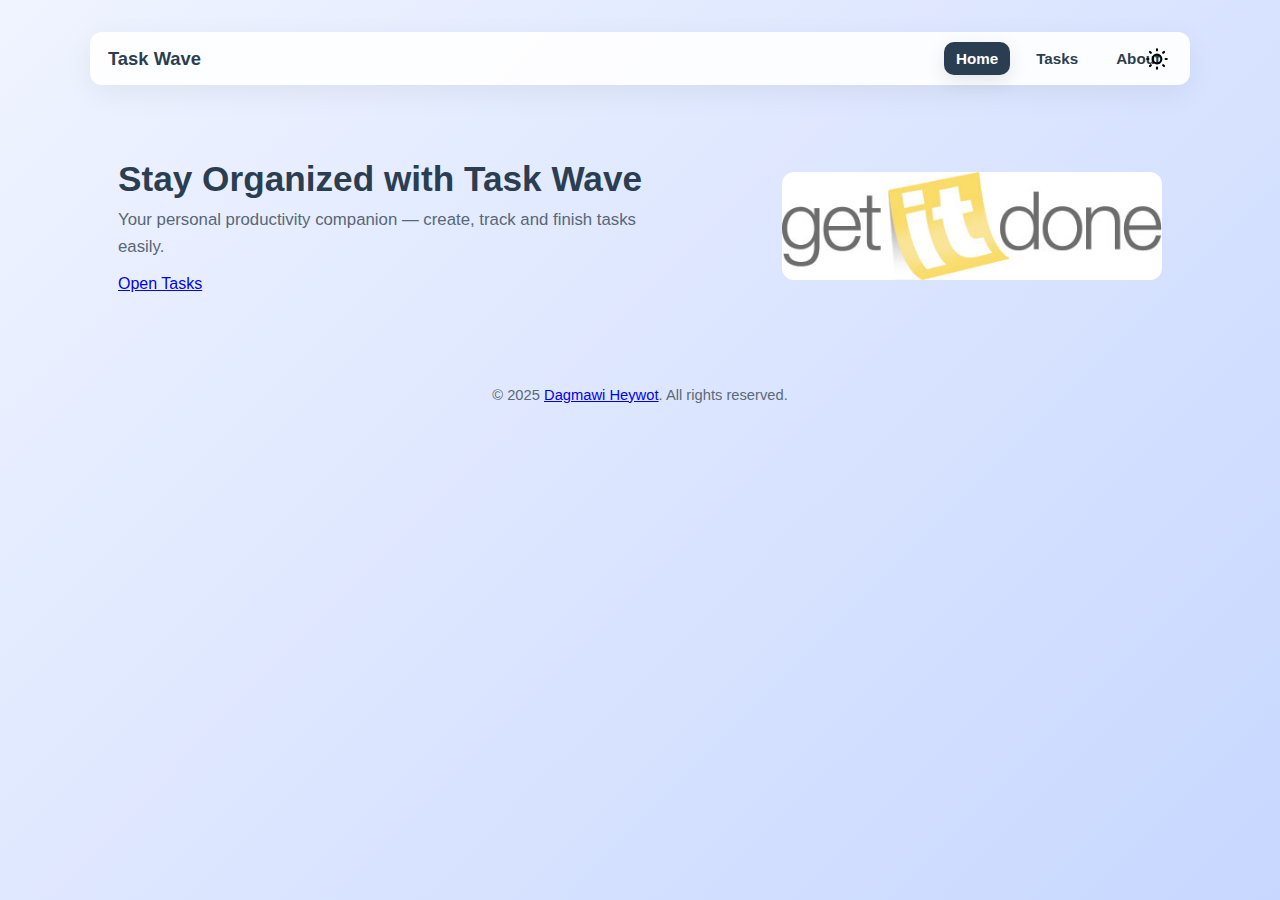
<file: index.html>
<!DOCTYPE html>
<html lang="en">
<head>
  <meta charset="utf-8" />
  <meta name="viewport" content="width=device-width,initial-scale=1" />
  <title>Task Wave | Home</title>

 
  <script>
    (function(){
      try {
        const t = localStorage.getItem('taskwave-theme');
        if (t === 'dark') document.documentElement.classList.add('dark');
      } catch(e){}
    })();
  </script>

  <link rel="stylesheet" href="style.css" />
  <link rel="icon" href="./images/to-do-list.png" />
</head>
<body>

  <nav class="navbar" role="navigation" aria-label="main navigation">
    <a class="nav-logo" href="index.html">Task Wave</a>

    <div class="nav-right">
      <div class="nav-links">
        <a href="index.html" class="active">Home</a>
        <a href="tasks.html">Tasks</a>
        <a href="about.html">About</a>
      </div>

      <button class="modeToggle" aria-label="Toggle theme">
        <img class="modeImg" src="./images/sun-svgrepo-com.svg" alt="Toggle theme" width="26" height="26">
      </button>
    </div>
  </nav>

  <main class="home">
    <div class="home-content">
      <h1>Stay Organized with <span>Task Wave</span></h1>
      <p class="lead">
        Your personal productivity companion — create, track and finish tasks easily.
      </p>
      <a href="tasks.html" class="btn">Open Tasks</a>
    </div>

    <img class="home-img" src="./images/bg.jpg" alt="Task Wave hero" />
  </main>

  <footer>
    &copy; 2025 <a href="https://github.com/DagiH22" target="_blank" rel="noopener noreferrer">Dagmawi Heywot</a>. All rights reserved.
  </footer>

  
  <script src="theme.js" defer></script>
</body>
</html>
</file>
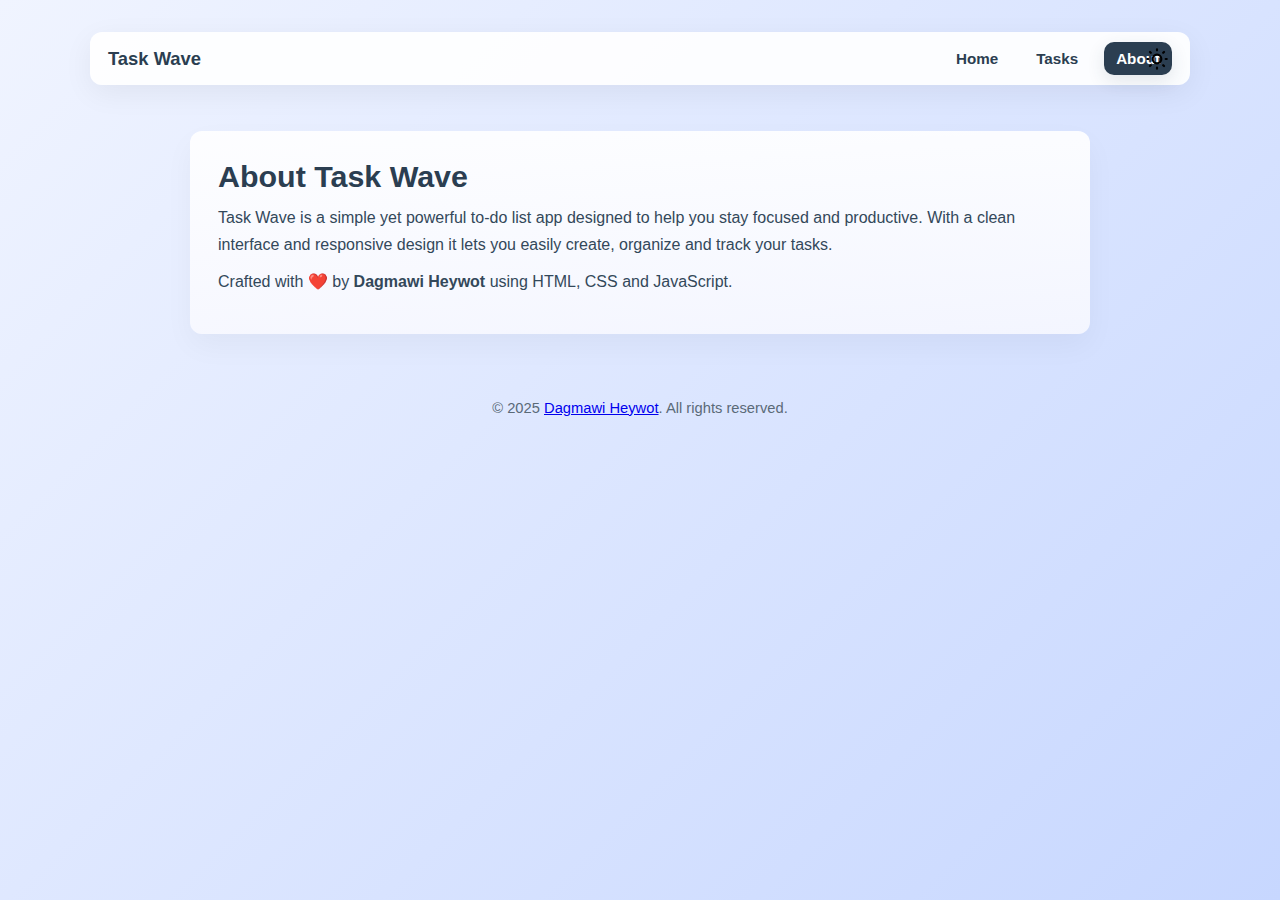
<file: about.html>
<!DOCTYPE html>
<html lang="en">
<head>
  <meta charset="utf-8" />
  <meta name="viewport" content="width=device-width,initial-scale=1" />
  <title>Task Wave | About</title>

  <script>
    (function(){
      try {
        const t = localStorage.getItem('taskwave-theme');
        if (t === 'dark') document.documentElement.classList.add('dark');
      } catch(e){}
    })();
  </script>

  <link rel="stylesheet" href="style.css" />
  <link rel="icon" href="./images/to-do-list.png" />
</head>
<body>

  <nav class="navbar" role="navigation" aria-label="main navigation">
    <a class="nav-logo" href="index.html">Task Wave</a>

    <div class="nav-right">
      <div class="nav-links">
        <a href="index.html">Home</a>
        <a href="tasks.html">Tasks</a>
        <a href="about.html" class="active">About</a>
      </div>

      <button class="modeToggle" aria-label="Toggle theme">
        <img class="modeImg" src="./images/sun-svgrepo-com.svg" alt="Toggle theme" width="26" height="26">
      </button>
    </div>
  </nav>

  <section class="about card">
    <h1>About <span>Task Wave</span></h1>
    <p>
      Task Wave is a simple yet powerful to-do list app designed to help you stay focused and productive.
      With a clean interface and responsive design it lets you easily create, organize and track your tasks.
    </p>

    <p>
      Crafted with ❤️ by <strong>Dagmawi Heywot</strong> using HTML, CSS and JavaScript.
    </p>
  </section>

  <footer>
    &copy; 2025 <a href="https://github.com/DagiH22" target="_blank" rel="noopener noreferrer">Dagmawi Heywot</a>. All rights reserved.
  </footer>

  <script src="theme.js" defer></script>
</body>
</html>
</file>
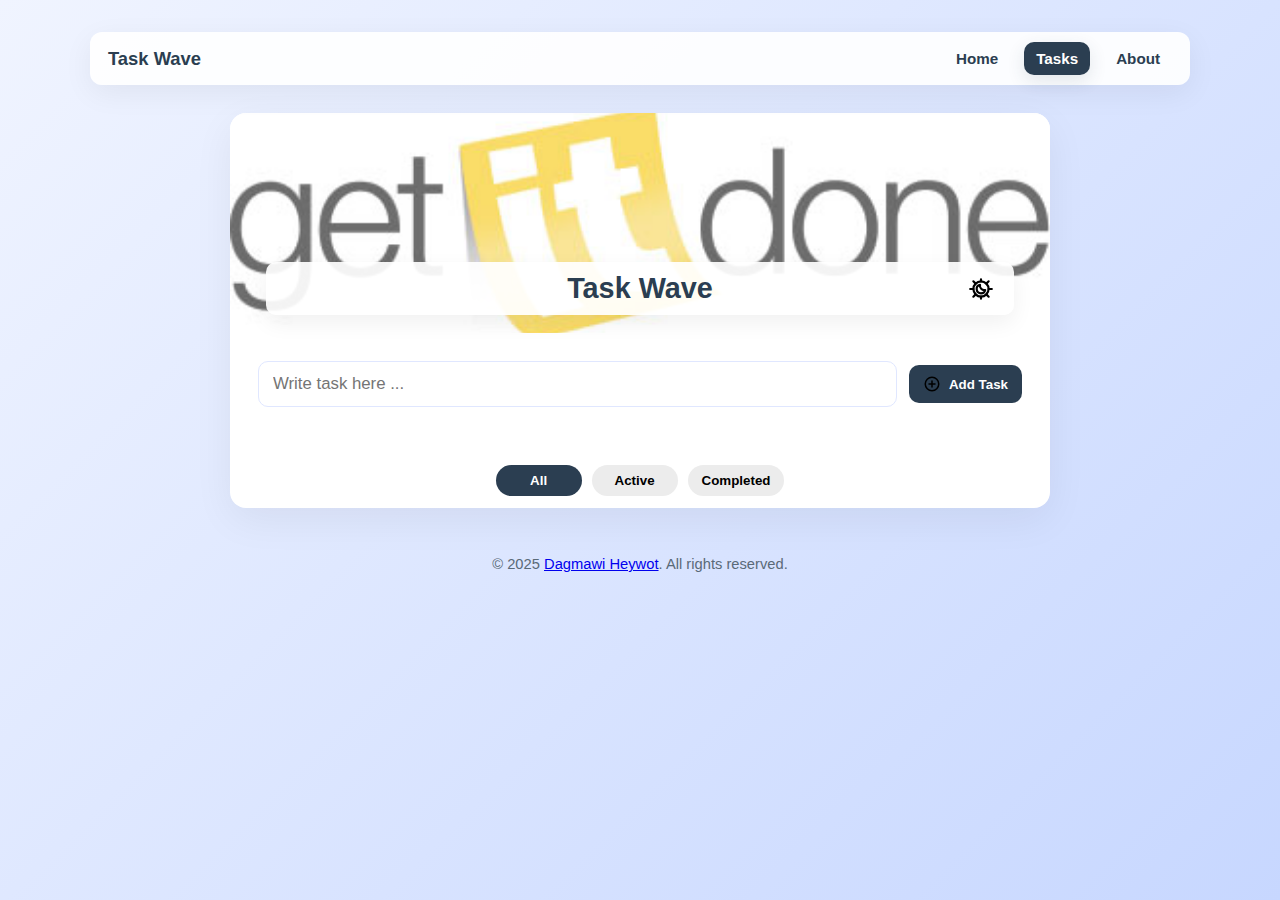
<file: tasks.html>
<!DOCTYPE html>
<html lang="en">
<head>
  <meta charset="UTF-8" />
  <meta name="viewport" content="width=device-width, initial-scale=1.0"/>
  <link rel="stylesheet" href="style.css" />
  <link rel="icon" href="./images/to-do-list.png" />
  <title>Task Wave</title>
</head>
<body>


  <nav class="navbar" role="navigation" aria-label="main navigation">
    <a class="nav-logo" href="index.html">Task Wave</a>
    <div class="nav-links">
      <a href="index.html">Home</a>
      <a href="tasks.html" class="active">Tasks</a>
      <a href="about.html">About</a>
    </div>
  </nav>


  <div class="container">
    <div class="bg" aria-hidden="true">
      <header>
        <h1>Task Wave</h1>
        <button class="modeToggle" aria-label="Toggle theme">
          <img class="modeImg" src="./images/sun-svgrepo-com.svg" alt="day/night mode">
        </button>
      </header>
    </div>

    <main class="mainContainer">
      <section class="newTaskContainer">
        <input type="text" class="newTask" placeholder="Write task here ...">
        <button class="add"><img class="addImg" src="./images/add-plus-circle-svgrepo-com.svg" alt="add"> Add Task</button>
      </section>

      <ul class="listOfTasks"></ul>
    </main>

    <div class="tabs">
      <button class="tab active" data-filter="all">All</button>
      <button class="tab" data-filter="active">Active</button>
      <button class="tab" data-filter="completed">Completed</button>
    </div>
  </div>

  <footer>
    &copy; 2025 <a href="https://github.com/DagiH22" target="_blank" rel="noopener noreferrer">Dagmawi Heywot</a>. All rights reserved.
  </footer>

 
  <script src="script.js"></script>
</body>
</html>
</file>
<file: style.css>
:root{
    --primary: #2b3e51;
    --accent: #0078ff;
    --bg-top: #f0f4ff;
    --bg-bottom: #c7d7ff;
    --card: #ffffff;
    --muted: #6d6d6d;
    --shadow: rgba(11,12,15,0.06);
  }
  
  /* Reset */
  *{box-sizing:border-box;margin:0;padding:0}
  html,body{height:100%}
  
  /* Page */
  body{
    font-family: 'Josefin Sans', 'Roboto', sans-serif;
    background: linear-gradient(135deg,var(--bg-top),var(--bg-bottom));
    min-height:100vh;
    display:flex;
    flex-direction:column;
    align-items:center;
    gap:16px;
    padding:20px;
    -webkit-font-smoothing:antialiased;
    -moz-osx-font-smoothing:grayscale;
  }
  
  /* NAVBAR (shared across pages) */
  .navbar{
    width:100%;
    max-width:1100px;
    display:flex;
    align-items:center;
    justify-content:space-between;
    gap:16px;
    padding:10px 16px;
    background: rgba(255,255,255,0.90);
    border-radius:12px;
    box-shadow: 0 8px 30px var(--shadow);
    position:sticky;
    top:12px;
    z-index:50;
  }
  .nav-logo{
    text-decoration:none;
    font-weight:700;
    color:var(--primary);
    font-size:1.15rem;
  }
  .nav-links{
    display:flex;
    gap:12px;
    align-items:center;
  }
  .nav-links a{
    text-decoration:none;
    color:var(--primary);
    padding:8px 10px;
    border-radius:8px;
    font-weight:600;
    font-size:0.95rem;
  }
  .nav-links a:hover{ background:#eef6ff; color:var(--accent);}
  .nav-links a.active{ background:var(--primary); color:white; }
  
  /* Main content container */
  .container{
    width:100%;
    max-width:820px;
    background:var(--card);
    border-radius:16px;
    box-shadow: 0 12px 40px var(--shadow);
    overflow:hidden;
    display:flex;
    flex-direction:column;
  }
  
  /* responsive decorative header area */
  .bg{
    background-image: url('./images/bg.jpg');
    background-size: cover;
    background-position: center;
    background-repeat: no-repeat;
    height: clamp(120px, 18vw, 220px);
    display:flex;
    align-items:flex-end;
    justify-content:center;
    padding:18px;
    position:relative;
  }
  
  /* floating header card inside .bg */
  header{
    width: calc(100% - 36px);
    max-width: calc(100% - 36px);
    margin: 0 auto;
    padding: 10px 14px;
    background: rgba(255,255,255,0.92);
    border-radius: 10px;
    display:flex;
    align-items:center;
    justify-content:center;
    gap:12px;
    box-shadow: 0 8px 22px rgba(0,0,0,0.06);
    position:relative;
  }
  h1{
    color:var(--primary);
    font-size: clamp(1.1rem, 2.4vw, 1.8rem);
    font-weight:700;
    margin:0;
  }
  
  /* mode toggle position */
  .modeToggle{
    position:absolute;
    right:14px;
    background:none;
    border:none;
    cursor:pointer;
    padding:6px;
    border-radius:8px;
    display:inline-flex;
    align-items:center;
  }
  .modeImg{ width:28px;height:28px; }
  
  /* main area */
  .mainContainer{
    padding: clamp(14px, 2.3vw, 28px);
    display:flex;
    flex-direction:column;
    gap:18px;
  }
  
  /* input row */
  .newTaskContainer{
    display:flex;
    gap:12px;
    align-items:center;
    width:100%;
  }
  .newTask{
    flex:1;
    min-width:0; /* important for flex children on small screens */
    padding:12px 14px;
    border-radius:10px;
    border:1.5px solid #e0e7ff;
    font-size: clamp(0.95rem, 1.6vw, 1.05rem);
    transition: box-shadow .16s, border-color .16s;
    background: #fff;
  }
  .newTask:focus{
    outline:none;
    box-shadow: 0 8px 20px rgba(0,120,255,0.06);
    border-color:var(--accent);
  }
  
  /* add button */
  .add{
    padding:10px 14px;
    border-radius:10px;
    background:var(--primary);
    color:#fff;
    border:none;
    display:inline-flex;
    align-items:center;
    gap:8px;
    font-weight:700;
    white-space:nowrap;
    cursor:pointer;
  }
  .add:hover{ background:#1f2c38 }
  .addImg{ width:18px;height:18px; }
  
  /* tasks list */
  .listOfTasks{
    list-style:none;
    display:flex;
    flex-direction:column;
    gap:10px;
    padding-right:6px;
    max-height: clamp(220px, 45vh, 520px);
    overflow-y:auto;
    margin:0;
  }
  /* scrollbar */
  .listOfTasks::-webkit-scrollbar{ width:8px; }
  .listOfTasks::-webkit-scrollbar-thumb{
    background-color: rgba(80,80,80,0.2);
    border-radius:6px;
  }
  
  /* task item */
  li{
    display:flex;
    align-items:center;
    justify-content:space-between;
    gap:12px;
    padding:12px;
    border-radius:12px;
    background: linear-gradient(180deg,#eef4ff,#fbfdff);
    transition: transform .12s ease, box-shadow .12s;
  }
  li:hover{ transform: translateY(-2px); box-shadow: 0 6px 18px rgba(40,50,80,0.04); }
  
  .inLi{ display:flex; align-items:center; gap:10px; min-width:0; }
  .taskText{
    font-weight:600;
    color:var(--primary);
    overflow:hidden;
    text-overflow:ellipsis;
    white-space:nowrap; /* make long tasks ellipsize */
    max-width: 46vw;
  }
  .done{ text-decoration:line-through; color:var(--muted); font-weight:600; }
  
  /* delete button */
  .delete{
    background:transparent;
    border:none;
    cursor:pointer;
    padding:6px;
    display:inline-flex;
    align-items:center;
    justify-content:center;
  }
  
  /* tabs */
  .tabs{
    display:flex;
    gap:10px;
    justify-content:center;
    padding:12px;
    flex-wrap:wrap;
  }
  .tab{
    padding:8px 14px;
    border-radius:999px;
    border:none;
    background:#ececec;
    font-weight:700;
    cursor:pointer;
    min-width:86px;
    text-align:center;
  }
  .tab.active{ background:var(--primary); color:white; }
  
  /* footer (no fixed position) */
  footer{
    width:100%;
    max-width:1100px;
    text-align:center;
    color:#444;
    padding:14px 6px;
    font-size:0.92rem;
  }
  
  /* HOME / ABOUT helpers if you use them */
  .home{ display:flex; gap:24px; align-items:center; justify-content:space-between; padding:34px; flex-wrap:wrap; }
  .home-content{ max-width:560px; }
  .home-content h1{ font-size: clamp(1.4rem, 3.2vw, 2.2rem); color:var(--primary); }
  .home-img{ max-width:420px; width:100%; height:auto; border-radius:12px; object-fit:cover; }
  
  /* DARK MODE (target body.dark) */
  body.dark{
    background: linear-gradient(135deg,#2d333a,#1a1f26);
  }
  body.dark .container{ background:#182025; box-shadow: 0 12px 40px rgba(0,0,0,0.6); color:#e6eef8; }
  body.dark header{ background: rgba(25,28,34,0.6); box-shadow:none; }
  body.dark h1{ color:#eef6ff; }
  body.dark .newTask{ background:#142029; border-color:#26323a; color:#dfeaf6; }
  body.dark .add{ background:#0e1519; }
  body.dark li{ background: linear-gradient(180deg,#111418,#161a1f); color:#d5dbe0; }
  body.dark .tab{ background:#2a2f36; color:#d0d3d6; }
  body.dark .tab.active{ background:#3b82f6; color:#fff; }
  
  /* RESPONSIVE breakpoints */
  @media (max-width:900px){
    .container{ max-width:720px; }
    .nav-links a{ font-size:0.92rem; padding:8px;}
    .bg{ height: clamp(120px, 22vw, 200px); }
  }
  @media (max-width:720px){
    .navbar{ padding:8px 12px; gap:10px; border-radius:10px; }
    .nav-links{ gap:8px; flex-wrap:wrap; justify-content:center; }
    .container{ margin-top:10px; border-radius:12px; }
    header{ padding:10px; }
    .newTaskContainer{ flex-direction:column; align-items:stretch; gap:10px; }
    .add{ width:100%; justify-content:center; }
    .taskText{ max-width: 62vw; } /* allow more room */
    .tabs{ padding:10px; gap:8px; }
    .listOfTasks{ max-height: 46vh; }
  }
  @media (max-width:420px){
    body{ padding:12px; }
    h1{ font-size:1.05rem; }
    .modeImg{ width:22px; height:22px; }
    .addImg{ width:16px;height:16px; }
    .taskText{ font-size:0.95rem; }
    .home{ padding:18px 10px; }
   }
/* ------------ APPEND THIS at end of style.css ------------- */

/* center the navbar container and align items cleanly */
.navbar {
    max-width: 1100px;
    margin: 12px auto;
    padding: 10px 18px;
    display: flex;
    align-items: center;
    justify-content: space-between;
    gap: 12px;
    border-radius: 12px;
  }
  
  /* right side of navbar (links + toggle) */
  .nav-right {
    display:flex;
    align-items:center;
    gap:12px;
  }
  
  /* nav-links grouping */
  .nav-links {
    display:flex;
    gap:14px;
    align-items:center;
  }
  .nav-links a {
    padding:8px 12px;
    border-radius:10px;
    text-decoration:none;
    color: var(--primary);
    background: transparent;
    font-weight:600;
  }
  .nav-links a.active {
    background: var(--primary);
    color: #fff;
    box-shadow: 0 6px 18px rgba(43,62,81,0.12);
  }
  
  /* toggle in navbar */
  .modeToggle {
    background: transparent;
    border: none;
    padding:6px;
    display:inline-flex;
    align-items:center;
    justify-content:center;
    cursor:pointer;
    border-radius:8px;
  }
  .modeToggle:hover{ background: rgba(0,0,0,0.04); }
  .modeImg{ width:26px; height:26px; display:block; }
  
  /* HOME hero improvements */
  .home {
    max-width:1100px;
    width:100%;
    margin: 18px auto;
    display:flex;
    align-items:center;
    gap:28px;
    padding:28px;
  }
  .home-content { flex:1; min-width:220px; }
  .home-content h1 { font-size: clamp(1.4rem, 3.2vw, 2.2rem); margin-bottom:8px; color:var(--primary);}
  .home-content .lead { color:#586776; line-height:1.6; margin-bottom:14px; font-size:1.05rem; }
  .home-img { width:380px; max-width:45%; border-radius:12px; object-fit:cover; }
  
  /* ABOUT card */
  .about.card {
    max-width:900px;
    margin: 18px auto;
    padding:28px;
    border-radius:12px;
    background: linear-gradient(180deg, rgba(255,255,255,0.9), rgba(250,250,255,0.82));
    box-shadow: 0 12px 30px rgba(11,12,15,0.04);
    color: #213445;
  }
  .about.card h1 { margin-bottom:10px; font-size: clamp(1.3rem, 3vw, 1.9rem); color:var(--primary) }
  .about.card p { color:#33485a; line-height:1.7; font-size:1rem; margin-bottom:10px; }
  
  /* footer center and spacing */
  footer { max-width:1100px; margin: 18px auto 36px; text-align:center; color:#5a6a78; }
  
  /* RESPONSIVE adjustments */
  @media (max-width:780px) {
    .home { padding:18px; flex-direction:column-reverse; align-items:stretch; }
    .home-img { width:100%; max-width:100%; margin-bottom:8px; }
    .nav-links { gap:8px; }
  }
    /* --- FIX: restore correct delete button size and spacing in task list --- */
.listOfTasks .delete {
    width: 25px !important;
    height: 25px !important;
    padding: 0 !important;
    background: transparent !important;
    border: none !important;
    display: flex;
    align-items: center;
    justify-content: center;
    cursor: pointer;
  }
  
  .listOfTasks .deleteImg {
    width: 22px !important;
    height: 22px !important;
    object-fit: contain;
  }
</file>
